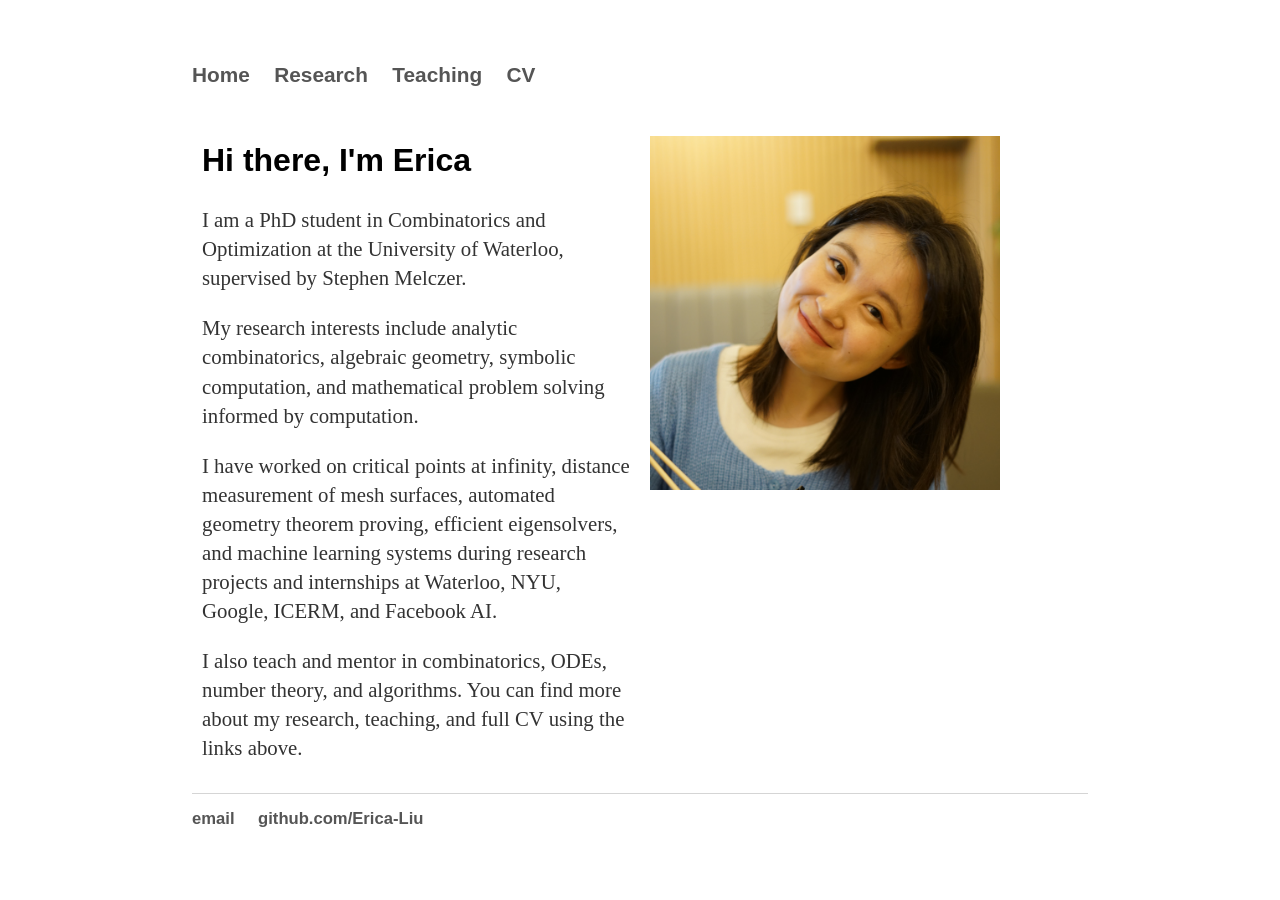
<file: index.html>
<!DOCTYPE html>
<html>
  <style>
    * {
      box-sizing: border-box;
    }

    .column {
      float: left;
      width: 50%;
      padding: 10px;
    }

    .row:after {
      content: "";
      display: table;
      clear: both;
    }
  </style>
  <head>
    <title>Erica Liu</title>
    <link rel="stylesheet" type="text/css" href="/css/main.css" />
  </head>
  <body>
    <nav>
      <ul>
        <li><a href="/">Home</a></li>
        <li><a href="/research">Research</a></li>
        <li><a href="/teaching">Teaching</a></li>
        <li><a href="/CV">CV</a></li>
      </ul>
    </nav>
    <div class="container">
      <div class="blurb">
        <div class="row">
          <div class="column">
            <h2>Hi there, I'm Erica</h2>
            <p>
              I am a PhD student in Combinatorics and Optimization at the University of Waterloo,
              supervised by Stephen Melczer.
            </p>
            <p>
              My research interests include analytic combinatorics, algebraic geometry, symbolic
              computation, and mathematical problem solving informed by computation.
            </p>
            <p>
              I have worked on critical points at infinity, distance measurement of mesh surfaces,
              automated geometry theorem proving, efficient eigensolvers, and machine learning
              systems during research projects and internships at Waterloo, NYU, Google, ICERM,
              and Facebook AI.
            </p>
            <p>
              I also teach and mentor in combinatorics, ODEs, number theory, and algorithms. You
              can find more about my research, teaching, and full CV using the links above.
            </p>
          </div>
          <div class="column">
            <p float="left">
              <img src="DSC04942.jpeg" width="350" alt="Erica Liu" />
            </p>
          </div>
        </div>
      </div>
    </div>
    <footer>
      <ul>
        <li><a href="mailto:erica.liu1@uwaterloo.ca">email</a></li>
        <li><a href="https://github.com/Erica-Liu">github.com/Erica-Liu</a></li>
      </ul>
    </footer>
  </body>
</html>
</file>
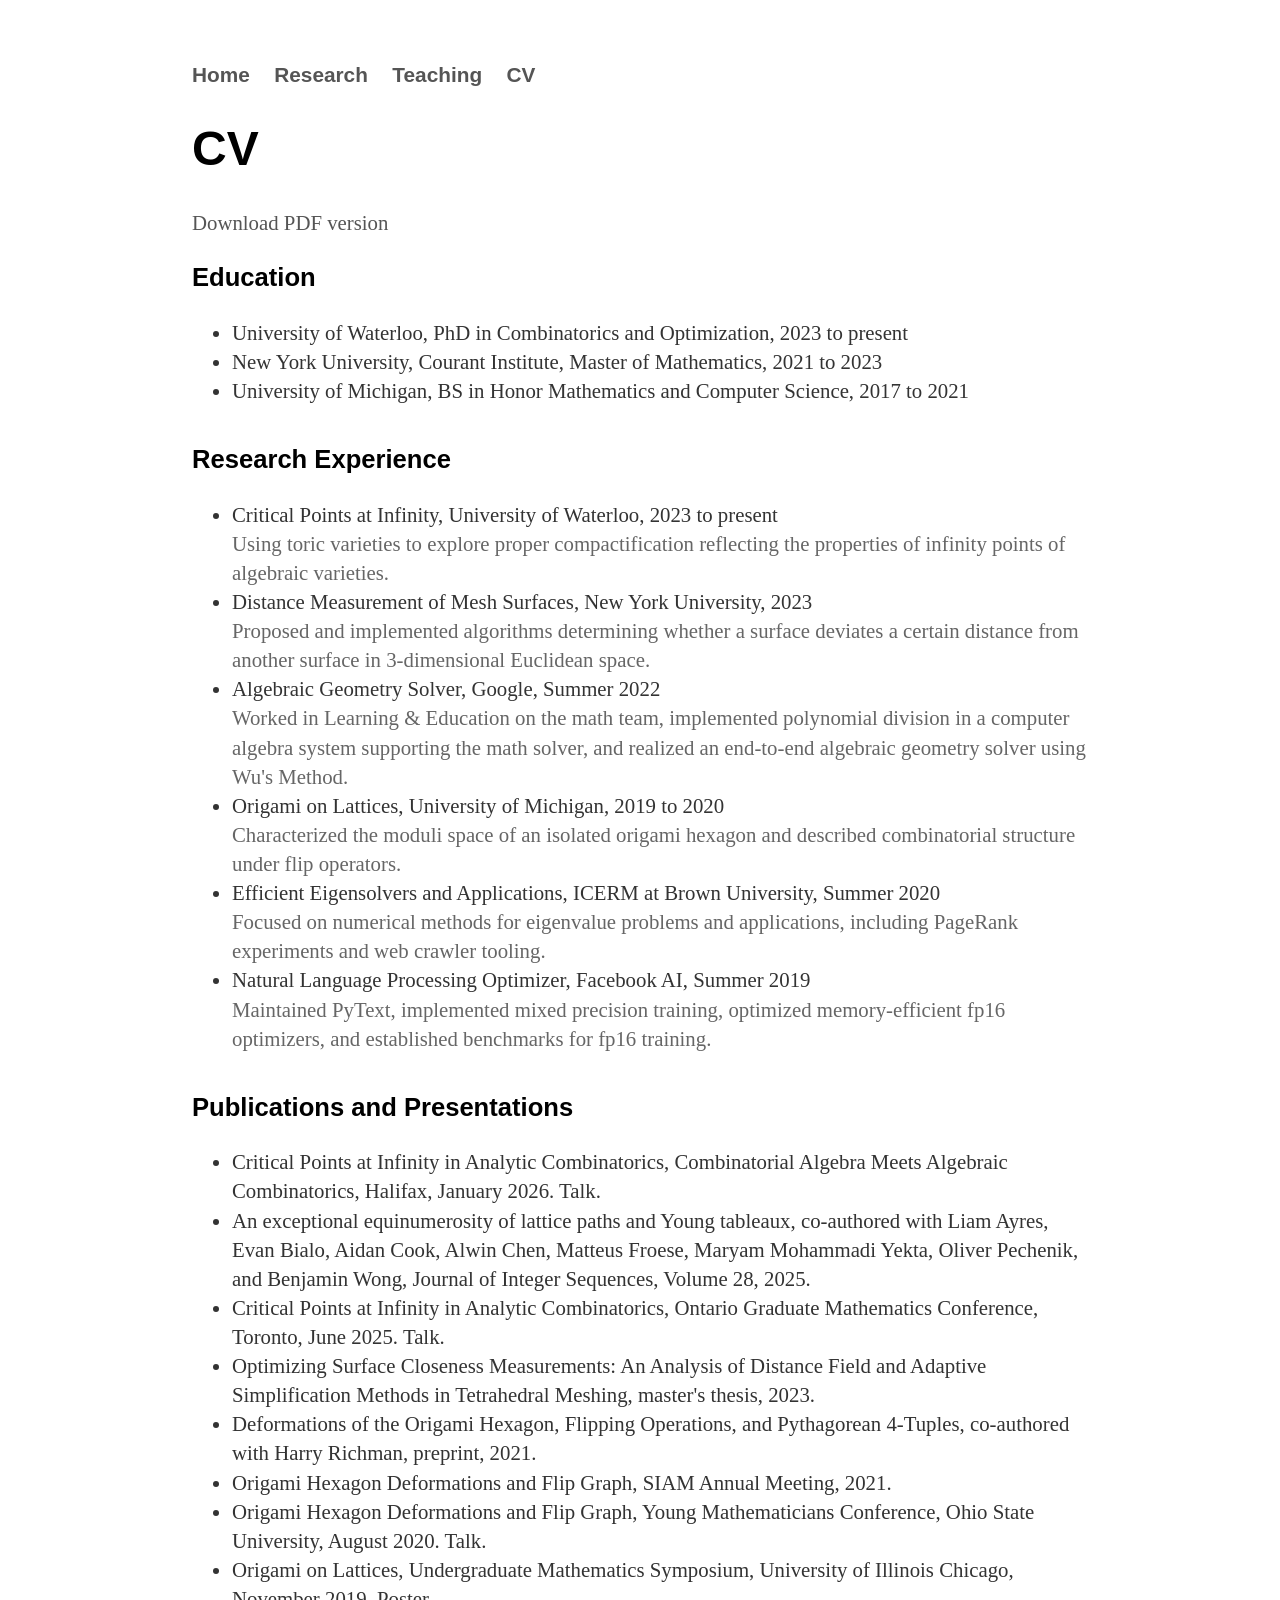
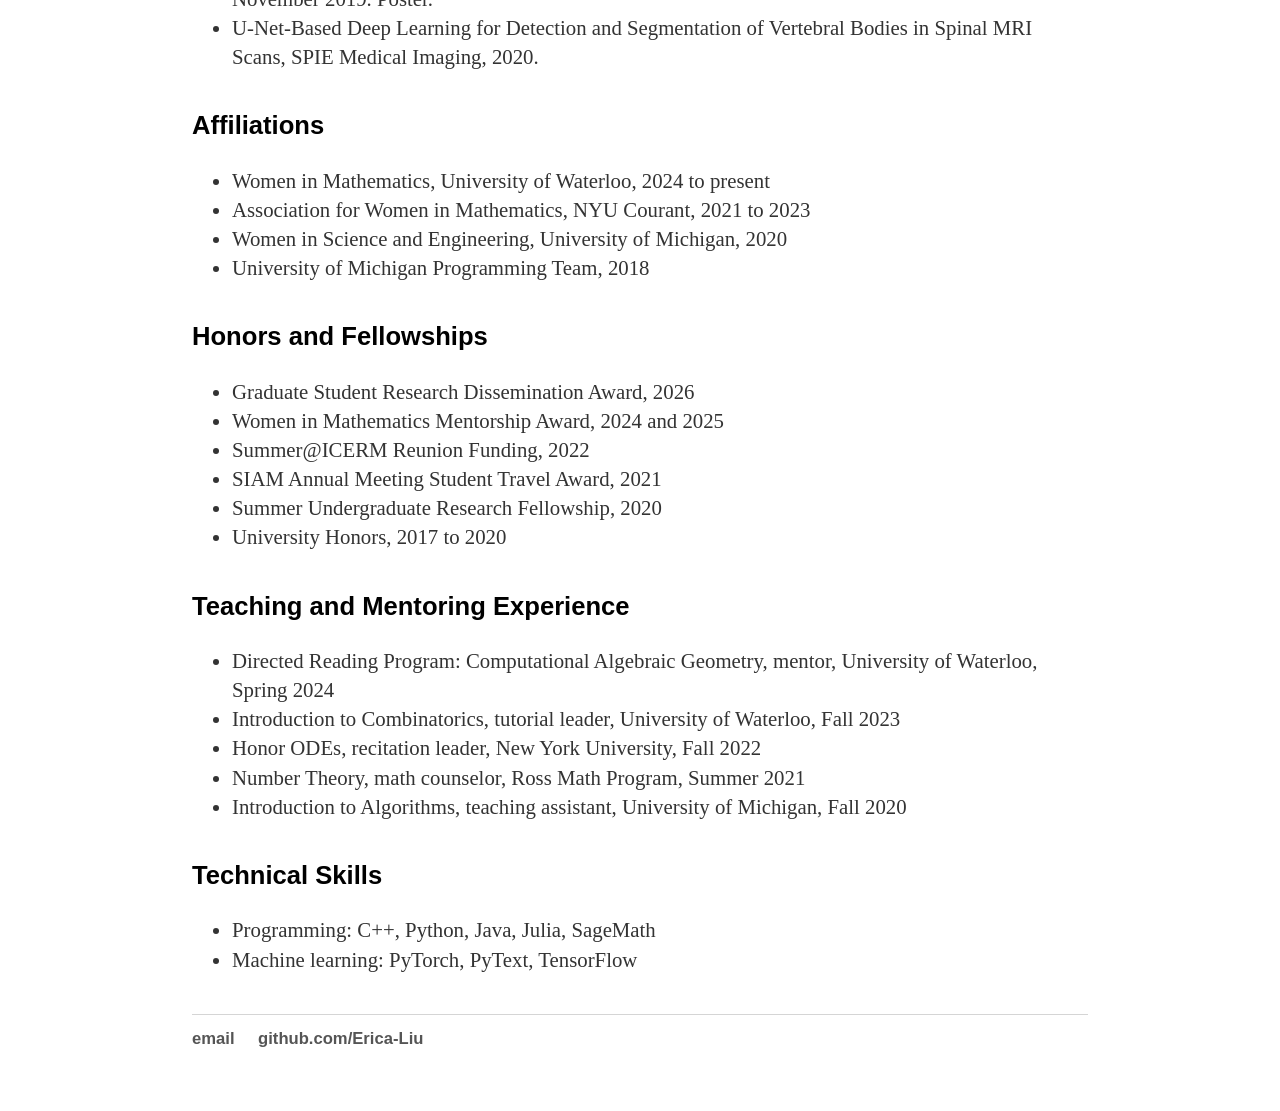
<file: cv/index.html>
<!DOCTYPE html>
<html>
  <head>
    <title>CV | Erica Liu</title>
    <link rel="stylesheet" type="text/css" href="/css/main.css" />
  </head>
  <body>
    <nav>
      <ul>
        <li><a href="/">Home</a></li>
        <li><a href="/research">Research</a></li>
        <li><a href="/teaching">Teaching</a></li>
        <li><a href="/CV">CV</a></li>
      </ul>
    </nav>

    <div class="container">
      <div class="blurb">
        <h1>CV</h1>
        <p><a href="/Erica_Liu_CV.pdf">Download PDF version</a></p>

        <div class="page-section">
          <h3>Education</h3>
          <ul class="cv-list">
            <li>University of Waterloo, PhD in Combinatorics and Optimization, 2023 to present</li>
            <li>New York University, Courant Institute, Master of Mathematics, 2021 to 2023</li>
            <li>University of Michigan, BS in Honor Mathematics and Computer Science, 2017 to 2021</li>
          </ul>
        </div>

        <div class="page-section">
          <h3>Research Experience</h3>
          <ul class="cv-list">
            <li>
              Critical Points at Infinity, University of Waterloo, 2023 to present
              <div class="muted">Using toric varieties to explore proper compactification reflecting the properties of infinity points of algebraic varieties.</div>
            </li>
            <li>
              Distance Measurement of Mesh Surfaces, New York University, 2023
              <div class="muted">Proposed and implemented algorithms determining whether a surface deviates a certain distance from another surface in 3-dimensional Euclidean space.</div>
            </li>
            <li>
              Algebraic Geometry Solver, Google, Summer 2022
              <div class="muted">Worked in Learning &amp; Education on the math team, implemented polynomial division in a computer algebra system supporting the math solver, and realized an end-to-end algebraic geometry solver using Wu's Method.</div>
            </li>
            <li>
              Origami on Lattices, University of Michigan, 2019 to 2020
              <div class="muted">Characterized the moduli space of an isolated origami hexagon and described combinatorial structure under flip operators.</div>
            </li>
            <li>
              Efficient Eigensolvers and Applications, ICERM at Brown University, Summer 2020
              <div class="muted">Focused on numerical methods for eigenvalue problems and applications, including PageRank experiments and web crawler tooling.</div>
            </li>
            <li>
              Natural Language Processing Optimizer, Facebook AI, Summer 2019
              <div class="muted">Maintained PyText, implemented mixed precision training, optimized memory-efficient fp16 optimizers, and established benchmarks for fp16 training.</div>
            </li>
          </ul>
        </div>

        <div class="page-section">
          <h3>Publications and Presentations</h3>
          <ul class="cv-list">
            <li>Critical Points at Infinity in Analytic Combinatorics, Combinatorial Algebra Meets Algebraic Combinatorics, Halifax, January 2026. Talk.</li>
            <li>An exceptional equinumerosity of lattice paths and Young tableaux, co-authored with Liam Ayres, Evan Bialo, Aidan Cook, Alwin Chen, Matteus Froese, Maryam Mohammadi Yekta, Oliver Pechenik, and Benjamin Wong, Journal of Integer Sequences, Volume 28, 2025.</li>
            <li>Critical Points at Infinity in Analytic Combinatorics, Ontario Graduate Mathematics Conference, Toronto, June 2025. Talk.</li>
            <li>Optimizing Surface Closeness Measurements: An Analysis of Distance Field and Adaptive Simplification Methods in Tetrahedral Meshing, master's thesis, 2023.</li>
            <li>Deformations of the Origami Hexagon, Flipping Operations, and Pythagorean 4-Tuples, co-authored with Harry Richman, preprint, 2021.</li>
            <li>Origami Hexagon Deformations and Flip Graph, SIAM Annual Meeting, 2021.</li>
            <li>Origami Hexagon Deformations and Flip Graph, Young Mathematicians Conference, Ohio State University, August 2020. Talk.</li>
            <li>Origami on Lattices, Undergraduate Mathematics Symposium, University of Illinois Chicago, November 2019. Poster.</li>
            <li>U-Net-Based Deep Learning for Detection and Segmentation of Vertebral Bodies in Spinal MRI Scans, SPIE Medical Imaging, 2020.</li>
          </ul>
        </div>

        <div class="page-section">
          <h3>Affiliations</h3>
          <ul class="cv-list">
            <li>Women in Mathematics, University of Waterloo, 2024 to present</li>
            <li>Association for Women in Mathematics, NYU Courant, 2021 to 2023</li>
            <li>Women in Science and Engineering, University of Michigan, 2020</li>
            <li>University of Michigan Programming Team, 2018</li>
          </ul>
        </div>

        <div class="page-section">
          <h3>Honors and Fellowships</h3>
          <ul class="cv-list">
            <li>Graduate Student Research Dissemination Award, 2026</li>
            <li>Women in Mathematics Mentorship Award, 2024 and 2025</li>
            <li>Summer@ICERM Reunion Funding, 2022</li>
            <li>SIAM Annual Meeting Student Travel Award, 2021</li>
            <li>Summer Undergraduate Research Fellowship, 2020</li>
            <li>University Honors, 2017 to 2020</li>
          </ul>
        </div>

        <div class="page-section">
          <h3>Teaching and Mentoring Experience</h3>
          <ul class="cv-list">
            <li>Directed Reading Program: Computational Algebraic Geometry, mentor, University of Waterloo, Spring 2024</li>
            <li>Introduction to Combinatorics, tutorial leader, University of Waterloo, Fall 2023</li>
            <li>Honor ODEs, recitation leader, New York University, Fall 2022</li>
            <li>Number Theory, math counselor, Ross Math Program, Summer 2021</li>
            <li>Introduction to Algorithms, teaching assistant, University of Michigan, Fall 2020</li>
          </ul>
        </div>

        <div class="page-section">
          <h3>Technical Skills</h3>
          <ul class="cv-list">
            <li>Programming: C++, Python, Java, Julia, SageMath</li>
            <li>Machine learning: PyTorch, PyText, TensorFlow</li>
          </ul>
        </div>
      </div>
    </div>

    <footer>
      <ul>
        <li><a href="mailto:erica.liu1@uwaterloo.ca">email</a></li>
        <li><a href="https://github.com/Erica-Liu">github.com/Erica-Liu</a></li>
      </ul>
    </footer>
  </body>
</html>
</file>
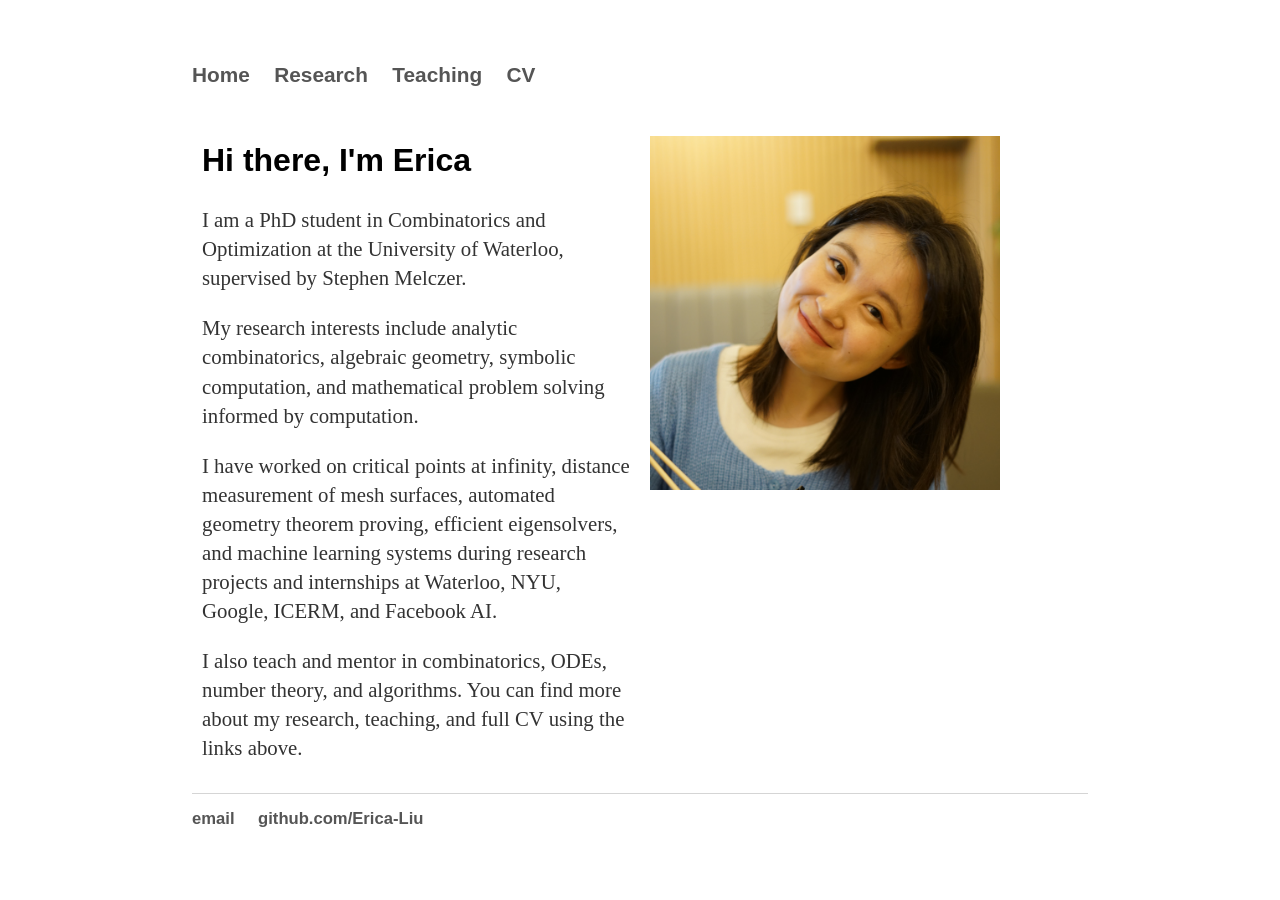
<file: home/index.html>
<!DOCTYPE html>
<html>
  <style>
    * {
      box-sizing: border-box;
    }

    .column {
      float: left;
      width: 50%;
      padding: 10px;
    }

    .row:after {
      content: "";
      display: table;
      clear: both;
    }
  </style>
  <head>
    <title>Home | Erica Liu</title>
    <link rel="stylesheet" type="text/css" href="/css/main.css" />
  </head>
  <body>
    <nav>
      <ul>
        <li><a href="/">Home</a></li>
        <li><a href="/research">Research</a></li>
        <li><a href="/teaching">Teaching</a></li>
        <li><a href="/CV">CV</a></li>
      </ul>
    </nav>
    <div class="container">
      <div class="blurb">
        <div class="row">
          <div class="column">
            <h2>Hi there, I'm Erica</h2>
            <p>
              I am a PhD student in Combinatorics and Optimization at the University of Waterloo,
              supervised by Stephen Melczer.
            </p>
            <p>
              My research interests include analytic combinatorics, algebraic geometry, symbolic
              computation, and mathematical problem solving informed by computation.
            </p>
            <p>
              I have worked on critical points at infinity, distance measurement of mesh surfaces,
              automated geometry theorem proving, efficient eigensolvers, and machine learning
              systems during research projects and internships at Waterloo, NYU, Google, ICERM,
              and Facebook AI.
            </p>
            <p>
              I also teach and mentor in combinatorics, ODEs, number theory, and algorithms. You
              can find more about my research, teaching, and full CV using the links above.
            </p>
          </div>
          <div class="column">
            <p float="left">
              <img src="/DSC04942.jpeg" width="350" alt="Erica Liu" />
            </p>
          </div>
        </div>
      </div>
    </div>
    <footer>
      <ul>
        <li><a href="mailto:erica.liu1@uwaterloo.ca">email</a></li>
        <li><a href="https://github.com/Erica-Liu">github.com/Erica-Liu</a></li>
      </ul>
    </footer>
  </body>
</html>
</file>
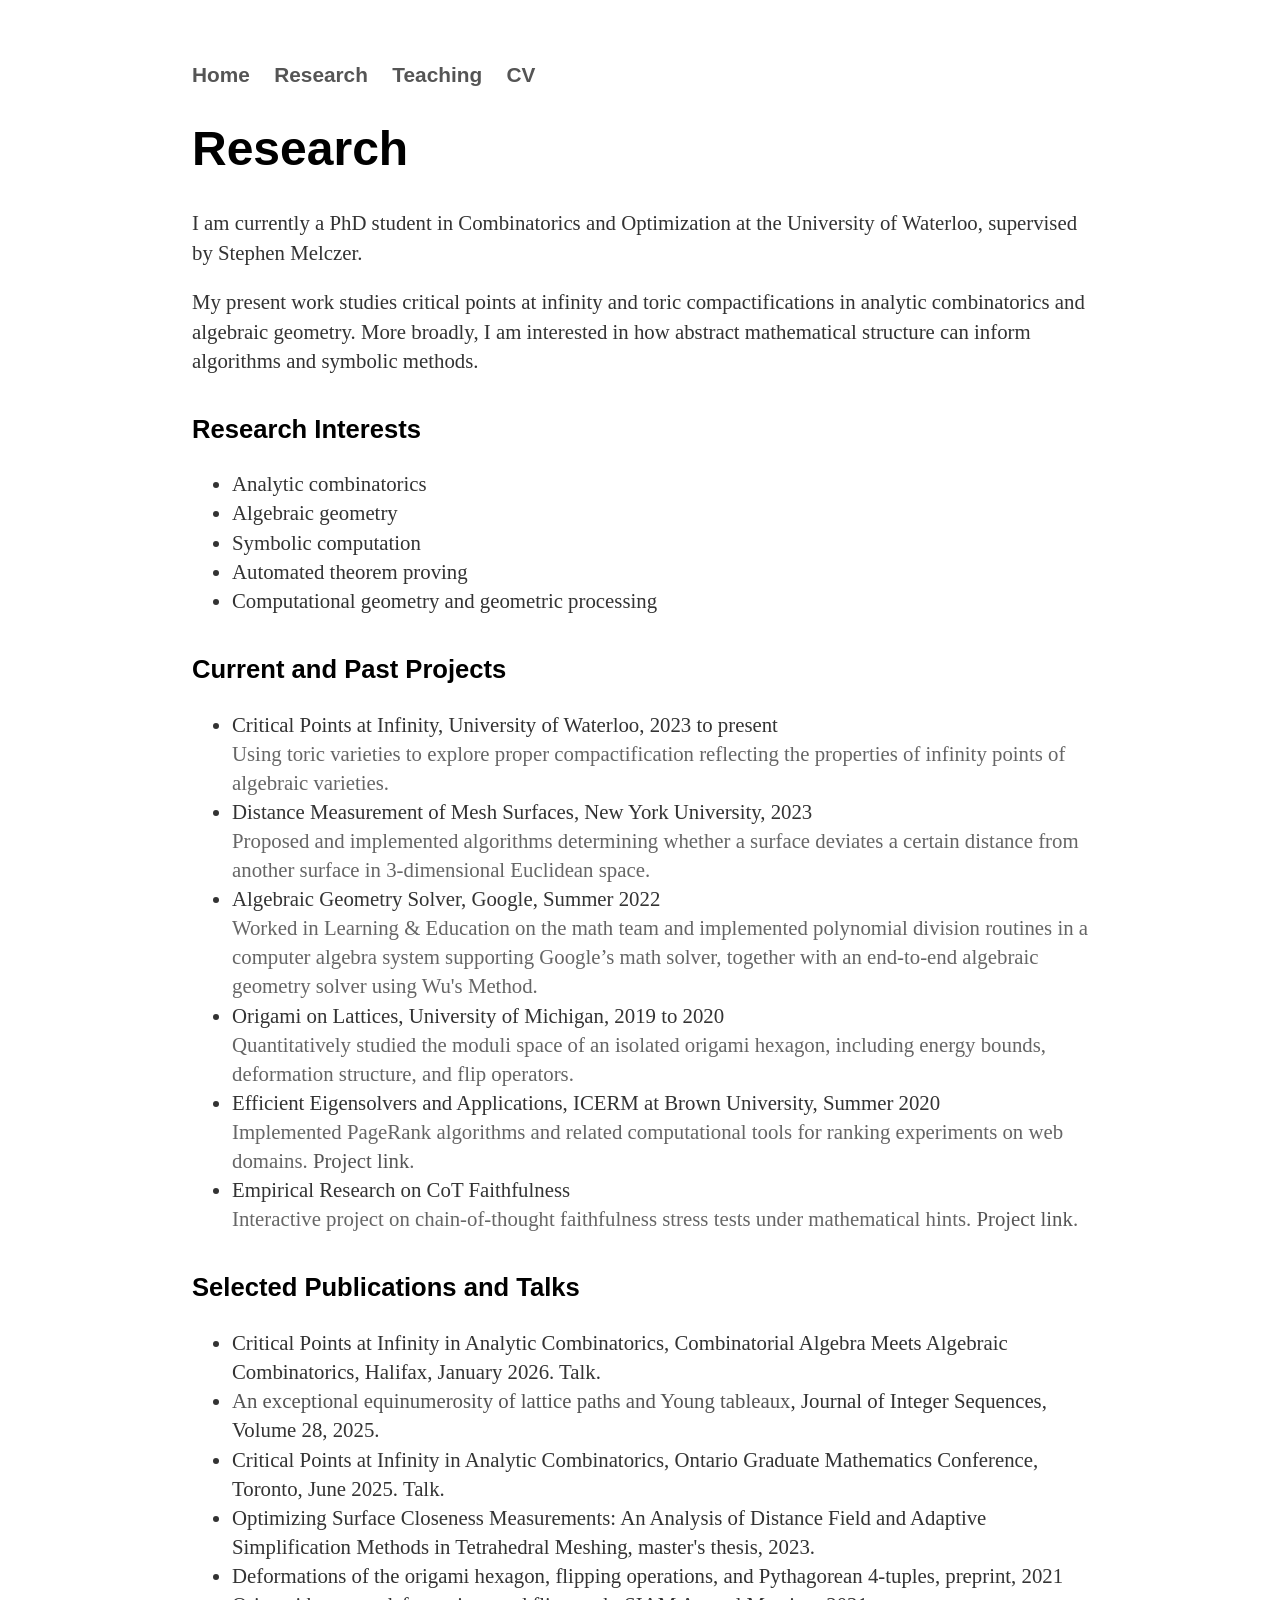
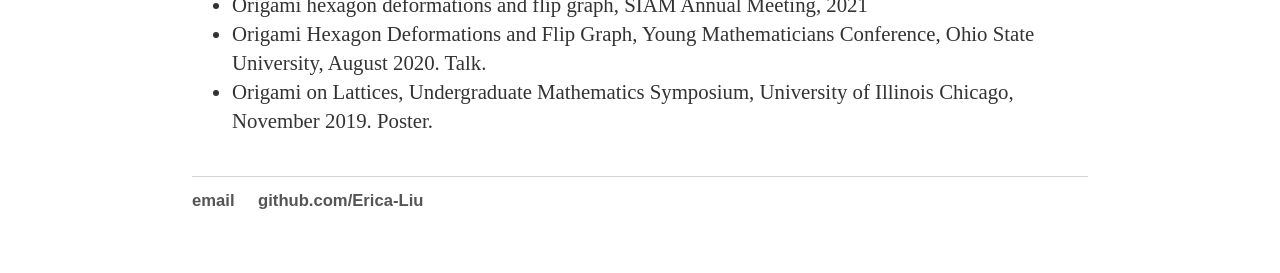
<file: research/index.html>
<!DOCTYPE html>
<html>
  <head>
    <title>Research | Erica Liu</title>
    <link rel="stylesheet" type="text/css" href="/css/main.css" />
  </head>
  <body>
    <nav>
      <ul>
        <li><a href="/">Home</a></li>
        <li><a href="/research">Research</a></li>
        <li><a href="/teaching">Teaching</a></li>
        <li><a href="/CV">CV</a></li>
      </ul>
    </nav>

    <div class="container">
      <div class="blurb">
        <h1>Research</h1>

        <div class="page-section">
          <p>
            I am currently a PhD student in Combinatorics and Optimization at the University of
            Waterloo, supervised by Stephen Melczer.
          </p>
          <p>
            My present work studies critical points at infinity and toric compactifications in
            analytic combinatorics and algebraic geometry. More broadly, I am interested in how
            abstract mathematical structure can inform algorithms and symbolic methods.
          </p>
        </div>

        <div class="page-section">
          <h3>Research Interests</h3>
          <ul class="simple-list">
            <li>Analytic combinatorics</li>
            <li>Algebraic geometry</li>
            <li>Symbolic computation</li>
            <li>Automated theorem proving</li>
            <li>Computational geometry and geometric processing</li>
          </ul>
        </div>

        <div class="page-section">
          <h3>Current and Past Projects</h3>
          <ul class="cv-list">
            <li>
              Critical Points at Infinity, University of Waterloo, 2023 to present
              <div class="muted">Using toric varieties to explore proper compactification reflecting the properties of infinity points of algebraic varieties.</div>
            </li>
            <li>
              Distance Measurement of Mesh Surfaces, New York University, 2023
              <div class="muted">Proposed and implemented algorithms determining whether a surface deviates a certain distance from another surface in 3-dimensional Euclidean space.</div>
            </li>
            <li>
              Algebraic Geometry Solver, Google, Summer 2022
              <div class="muted">Worked in Learning &amp; Education on the math team and implemented polynomial division routines in a computer algebra system supporting Google’s math solver, together with an end-to-end algebraic geometry solver using Wu's Method.</div>
            </li>
            <li>
              Origami on Lattices, University of Michigan, 2019 to 2020
              <div class="muted">Quantitatively studied the moduli space of an isolated origami hexagon, including energy bounds, deformation structure, and flip operators.</div>
            </li>
            <li>
              Efficient Eigensolvers and Applications, ICERM at Brown University, Summer 2020
              <div class="muted">Implemented PageRank algorithms and related computational tools for ranking experiments on web domains. <a href="https://icerm-efficient-eigensolvers-2020.github.io/EE_with_applications/">Project link</a>.</div>
            </li>
            <li>
              Empirical Research on CoT Faithfulness
              <div class="muted">Interactive project on chain-of-thought faithfulness stress tests under mathematical hints. <a href="https://erica-liu.github.io/cot-faithfulness-math-hints/">Project link</a>.</div>
            </li>
          </ul>
        </div>

        <div class="page-section">
          <h3>Selected Publications and Talks</h3>
          <ul class="cv-list">
            <li>Critical Points at Infinity in Analytic Combinatorics, Combinatorial Algebra Meets Algebraic Combinatorics, Halifax, January 2026. Talk.</li>
            <li><a href="https://arxiv.org/abs/2506.03116">An exceptional equinumerosity of lattice paths and Young tableaux</a>, Journal of Integer Sequences, Volume 28, 2025.</li>
            <li>Critical Points at Infinity in Analytic Combinatorics, Ontario Graduate Mathematics Conference, Toronto, June 2025. Talk.</li>
            <li>Optimizing Surface Closeness Measurements: An Analysis of Distance Field and Adaptive Simplification Methods in Tetrahedral Meshing, master's thesis, 2023.</li>
            <li>Deformations of the origami hexagon, flipping operations, and Pythagorean 4-tuples, preprint, 2021</li>
            <li>Origami hexagon deformations and flip graph, SIAM Annual Meeting, 2021</li>
            <li>Origami Hexagon Deformations and Flip Graph, Young Mathematicians Conference, Ohio State University, August 2020. Talk.</li>
            <li>Origami on Lattices, Undergraduate Mathematics Symposium, University of Illinois Chicago, November 2019. Poster.</li>
          </ul>
        </div>
      </div>
    </div>

    <footer>
      <ul>
        <li><a href="mailto:erica.liu1@uwaterloo.ca">email</a></li>
        <li><a href="https://github.com/Erica-Liu">github.com/Erica-Liu</a></li>
      </ul>
    </footer>
  </body>
</html>
</file>
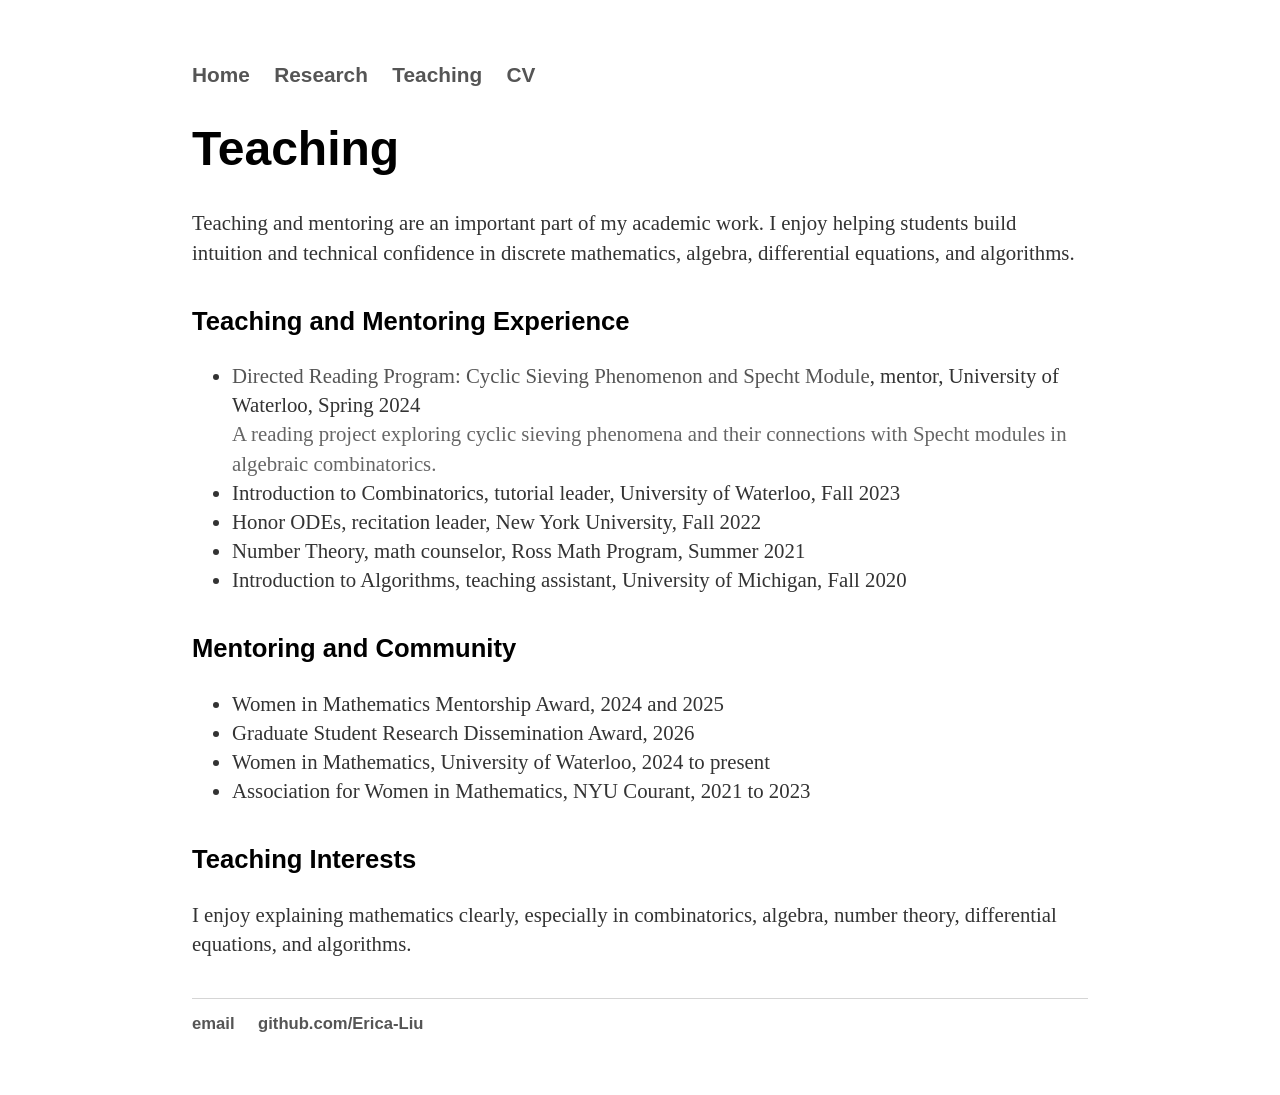
<file: teaching/index.html>
<!DOCTYPE html>
<html>
  <head>
    <title>Teaching | Erica Liu</title>
    <link rel="stylesheet" type="text/css" href="/css/main.css" />
  </head>
  <body>
    <nav>
      <ul>
        <li><a href="/">Home</a></li>
        <li><a href="/research">Research</a></li>
        <li><a href="/teaching">Teaching</a></li>
        <li><a href="/CV">CV</a></li>
      </ul>
    </nav>

    <div class="container">
      <div class="blurb">
        <h1>Teaching</h1>

        <div class="page-section">
          <p>
            Teaching and mentoring are an important part of my academic work. I enjoy helping
            students build intuition and technical confidence in discrete mathematics, algebra,
            differential equations, and algorithms.
          </p>
        </div>

        <div class="page-section">
          <h3>Teaching and Mentoring Experience</h3>
          <ul class="cv-list">
            <li>
              <a href="https://erica-liu.github.io/Cyclic-Sieving-Phenomenon-and-Specht-Module/">Directed Reading Program: Cyclic Sieving Phenomenon and Specht Module</a>, mentor, University of Waterloo, Spring 2024
              <div class="muted">A reading project exploring cyclic sieving phenomena and their connections with Specht modules in algebraic combinatorics.</div>
            </li>
            <li>Introduction to Combinatorics, tutorial leader, University of Waterloo, Fall 2023</li>
            <li>Honor ODEs, recitation leader, New York University, Fall 2022</li>
            <li>Number Theory, math counselor, Ross Math Program, Summer 2021</li>
            <li>Introduction to Algorithms, teaching assistant, University of Michigan, Fall 2020</li>
          </ul>
        </div>

        <div class="page-section">
          <h3>Mentoring and Community</h3>
          <ul class="simple-list">
            <li>Women in Mathematics Mentorship Award, 2024 and 2025</li>
            <li>Graduate Student Research Dissemination Award, 2026</li>
            <li>Women in Mathematics, University of Waterloo, 2024 to present</li>
            <li>Association for Women in Mathematics, NYU Courant, 2021 to 2023</li>
          </ul>
        </div>

        <div class="page-section">
          <h3>Teaching Interests</h3>
          <p>
            I enjoy explaining mathematics clearly, especially in combinatorics, algebra, number
            theory, differential equations, and algorithms.
          </p>
        </div>
      </div>
    </div>

    <footer>
      <ul>
        <li><a href="mailto:erica.liu1@uwaterloo.ca">email</a></li>
        <li><a href="https://github.com/Erica-Liu">github.com/Erica-Liu</a></li>
      </ul>
    </footer>
  </body>
</html>
</file>
<file: css/main.css>
body {
    margin: 60px auto;
    width: 70%;
}
nav ul, footer ul {
    font-family:'Helvetica', 'Arial', 'Sans-Serif';
    padding: 0px;
    list-style: none;
    font-weight: bold;
}
nav ul li, footer ul li {
    display: inline;
    margin-right: 20px;
}
a {
    text-decoration: none;
    color: #555;
}
a:hover {
    text-decoration: underline;
}
h1 {
    font-size: 3em;
    font-family:'Helvetica', 'Arial', 'Sans-Serif';
}
h2 {
    font-size: 2em;
    font-family:'Helvetica', 'Arial', 'Sans-Serif';
}
h3 {
    font-size: 1.6em;
    font-family:'Helvetica', 'Arial', 'Sans-Serif';
}
p, li {
    font-size: 1.3em;
    line-height: 1.4em;
    color: #333;
}
footer {
    border-top: 1px solid #d5d5d5;
    font-size: .8em;
}

ul.posts {
    margin: 20px auto 40px;
    font-size: 1.3em;
}

ul.posts li {
    list-style: none;
    margin-bottom: 18px;
}

ul.cv-list,
ul.simple-list {
    margin-top: 20px;
}

.page-section {
    margin-bottom: 40px;
}

.muted {
    color: #666;
}

@media (max-width: 900px) {
    body {
        width: 88%;
        margin: 30px auto;
    }
}
</file>
